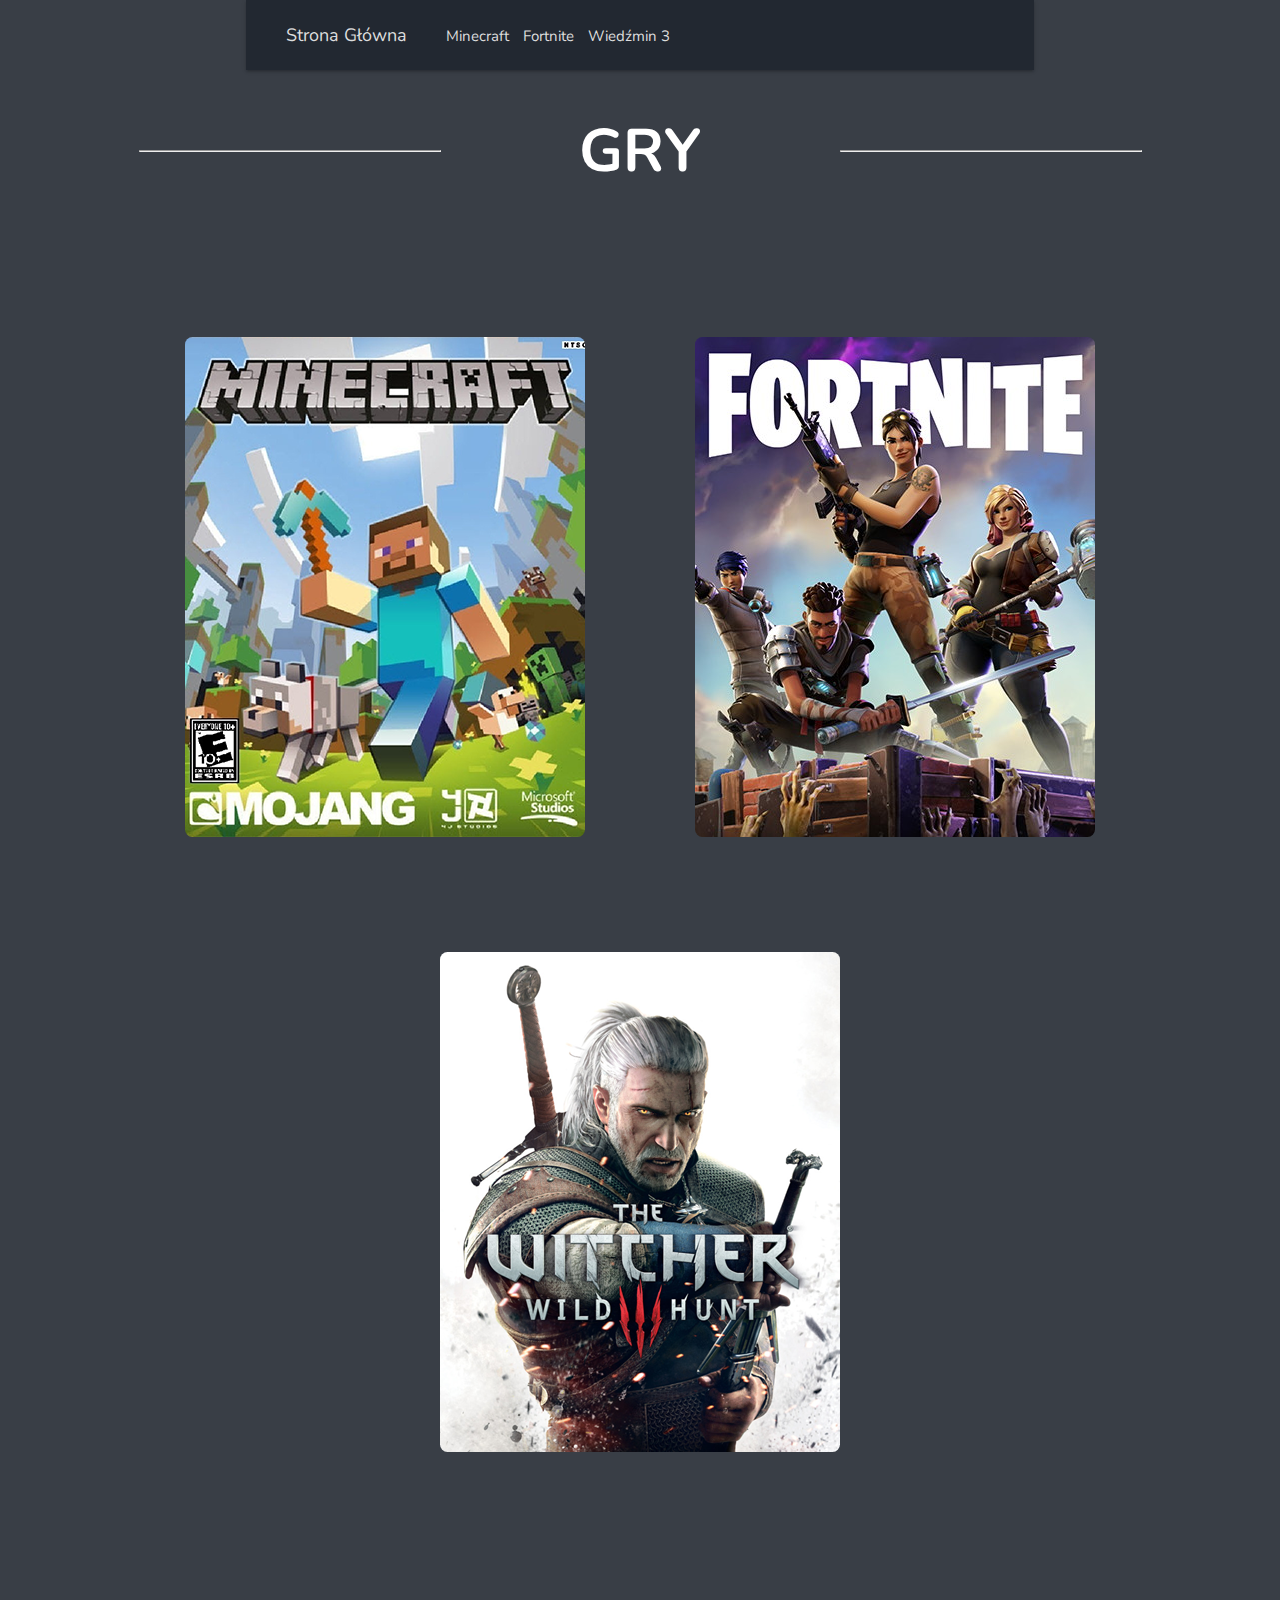
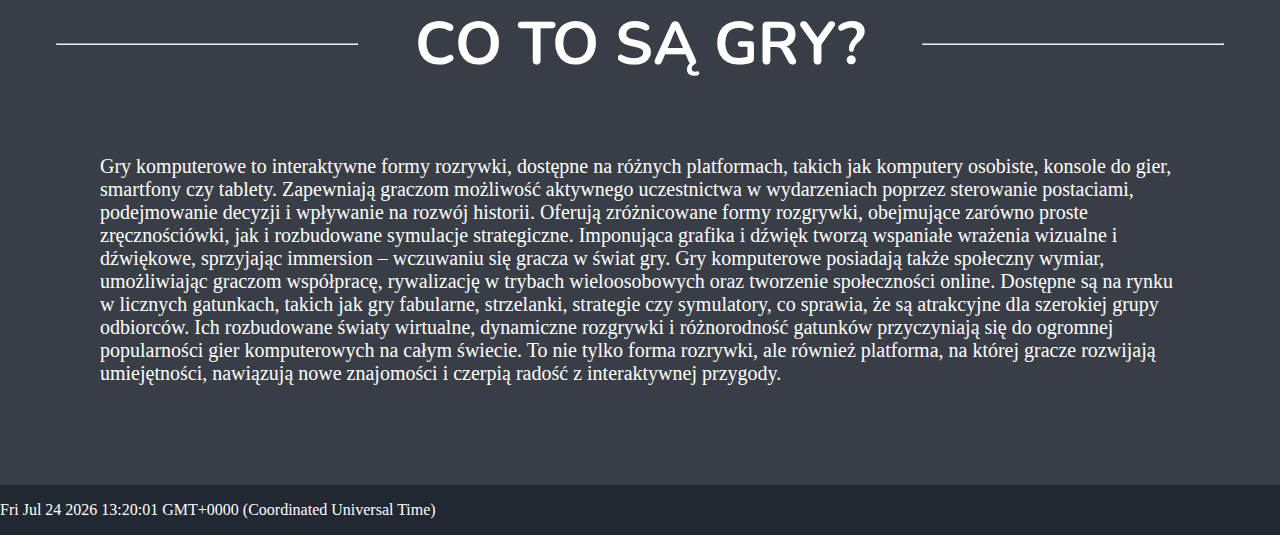
<file: index.html>
<!DOCTYPE html>
<html>
	<head>
		<title>Gry komputerowe</title>
		<link rel="icon" href="images/icon.png">
		<meta charset="UTF-8">
		<meta name="description" content="Strona o grach komputerowych.">
		<meta name="keywords" content="Fortnite, Minecraft, Wiedźmin, Gry">
		<meta http-equiv="refresh" content="10">

		<link rel="stylesheet" href="style.css">
	</head>
	<body>
		<header>
			<nav>		
				<a class="home" href="#">Strona Główna</a>
				<a href="minecraft/minecraft.html">Minecraft</a>				
				<a href="fortnite/fortnite.html">Fortnite</a>	
				<a href="witcher/witcher.html">Wiedźmin 3</a>	
			</nav>
		</header>		
        <section id="games" class="games">
			<div class="title">
			<hr class="br">
            <h1>GRY</h1>
			<hr class="br">
			</div>			
            <div class="content">
                <div class="game">
                    <div class="content">
                        <a href="minecraft/minecraft.html">
							<img src="images/minecraft/minecraftphoto.png">
						</a>                       
                    </div>
                </div>
                <div class="game">                    
                    <div class="content">
                       <a href="fortnite/fortnite.html">
						<img src="images/fortnite/fortnitephoto.jpg">
					   </a>                       
                    </div>
                </div>
				<div class="game">                    
                    <div class="content">
                       <a href="witcher/witcher.html">
						<img src="images/witcher/witcherphoto.png">
					   </a>                       
                    </div>
                </div>
            </div>
        </section>
		<section id="description" class="description">
			<div class="title">
				<hr class="br">
				<h1>CO TO SĄ GRY?</h1>
				<hr class="br">
			</div>
			<div class="short-description">
				<p>Gry komputerowe to interaktywne formy rozrywki, dostępne na różnych platformach, takich jak komputery osobiste, konsole do gier, smartfony czy tablety. Zapewniają graczom możliwość aktywnego uczestnictwa w wydarzeniach poprzez sterowanie postaciami, podejmowanie decyzji i wpływanie na rozwój historii. Oferują zróżnicowane formy rozgrywki, obejmujące zarówno proste zręcznościówki, jak i rozbudowane symulacje strategiczne. Imponująca grafika i dźwięk tworzą wspaniałe wrażenia wizualne i dźwiękowe, sprzyjając immersion – wczuwaniu się gracza w świat gry.

				Gry komputerowe posiadają także społeczny wymiar, umożliwiając graczom współpracę, rywalizację w trybach wieloosobowych oraz tworzenie społeczności online. Dostępne są na rynku w licznych gatunkach, takich jak gry fabularne, strzelanki, strategie czy symulatory, co sprawia, że są atrakcyjne dla szerokiej grupy odbiorców. Ich rozbudowane światy wirtualne, dynamiczne rozgrywki i różnorodność gatunków przyczyniają się do ogromnej popularności gier komputerowych na całym świecie. To nie tylko forma rozrywki, ale również platforma, na której gracze rozwijają umiejętności, nawiązują nowe znajomości i czerpią radość z interaktywnej przygody.</p>
			</div>			
		</section>
		<footer>			
        	<p id="demo"></p>
			<script>
			const d = new Date();
			document.getElementById("demo").innerHTML = d;
			</script>
		</footer>
	</body>
</html>
</file>
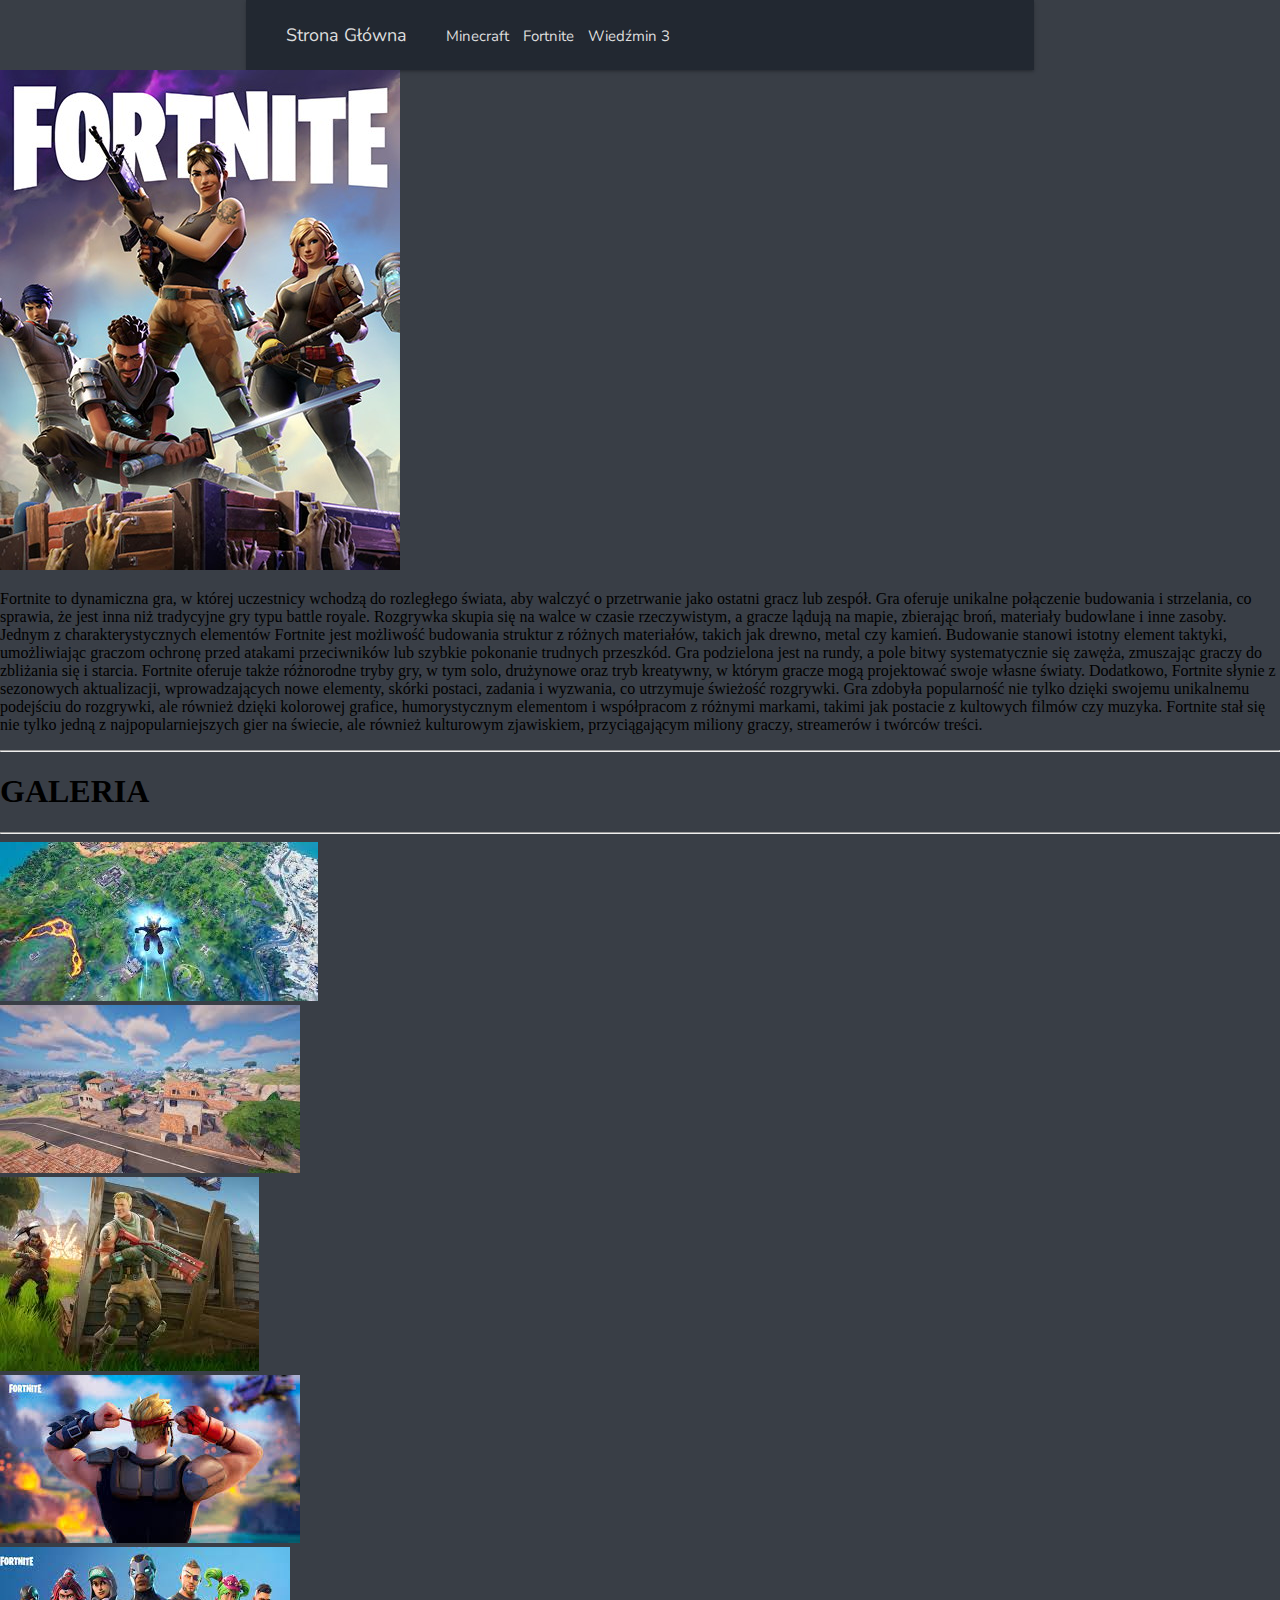
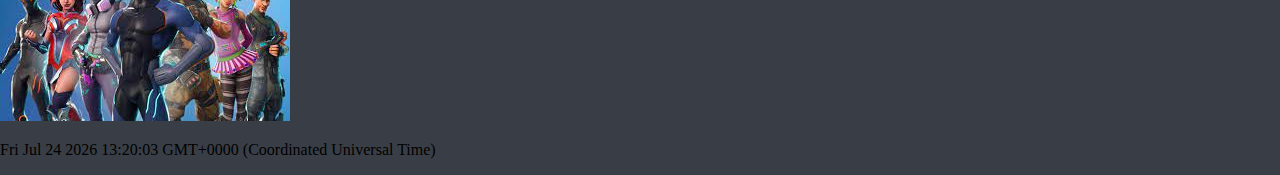
<file: fortnite/fortnite.html>
<!doctype  html>
<html>
	<head>
		<title>Gry komputerowe</title>
		<link rel="icon" href="../images/icon.png">
		<meta charset="UTF-8">
		<meta name="description" content="Strona o Fortnite.">
		<meta name="keywords" content="Fortnite, Minecraft, Wiedźmin 3, Gry">
		<meta http-equiv="refresh" content="10">

		<link rel="stylesheet" href="fortnite.css">
	</head>
	<body>
		<header>
			<nav>		
				<a class="home" href="../index.html">Strona Główna</a>
				<a href="../minecraft/minecraft.html">Minecraft</a>				
				<a href="../fortnite/fortnite.html">Fortnite</a>	
				<a href="../witcher/witcher.html">Wiedźmin 3</a>	
			</nav>	
		</header>                       
		<div class="description">
			<div class="image">
			  	<img src="../images/fortnite/fortnitephoto.jpg">
			</div>
			<div class="desc">
			  	<p>	Fortnite to dynamiczna gra, w której uczestnicy wchodzą do rozległego świata, aby walczyć o przetrwanie jako ostatni gracz lub zespół. Gra oferuje unikalne połączenie budowania i strzelania, co 	sprawia, że ​​jest inna niż tradycyjne gry typu battle royale.

					Rozgrywka skupia się na walce w czasie rzeczywistym, a gracze lądują na mapie, zbierając broń, materiały budowlane i inne zasoby. Jednym z charakterystycznych elementów Fortnite jest możliwość budowania struktur z różnych materiałów, takich jak drewno, metal czy kamień. Budowanie stanowi istotny element taktyki, umożliwiając graczom ochronę przed atakami przeciwników lub szybkie pokonanie trudnych przeszkód.
					
					Gra podzielona jest na rundy, a pole bitwy systematycznie się zawęża, zmuszając graczy do zbliżania się i starcia. Fortnite oferuje także różnorodne tryby gry, w tym solo, drużynowe oraz tryb kreatywny, w którym gracze mogą projektować swoje własne światy.
					
					Dodatkowo, Fortnite słynie z sezonowych aktualizacji, wprowadzających nowe elementy, skórki postaci, zadania i wyzwania, co utrzymuje świeżość rozgrywki. Gra zdobyła popularność nie tylko dzięki swojemu unikalnemu podejściu do rozgrywki, ale również dzięki kolorowej grafice, humorystycznym elementom i współpracom z różnymi markami, takimi jak postacie z kultowych filmów czy muzyka.
					
					Fortnite stał się nie tylko jedną z najpopularniejszych gier na świecie, ale również kulturowym zjawiskiem, przyciągającym miliony graczy, streamerów i twórców treści.</p>
			</div>
		</div>
		<section id="images" class="images">
			<div class="title">
				<hr class="br">
				<h1>GALERIA</h1>
				<hr class="br">
			</div>
			<div>
				<div class="content">
					<div class="photo">
						<div class="content">							
							<img src="../images/fortnite/galleryone.jpg">							                      
						</div>
					</div>
					<div class="photo">                    
						<div class="content">						   
							<img src="../images/fortnite/gallerytwo.jpg">                      
						</div>
					</div>
					<div class="photo">                    
						<div class="content">
							<img src="../images/fortnite/gallerythree.jpg">						                         
						</div>
					</div>
					<div class="photo">
						<div class="content">							
							<img src="../images/fortnite/galleryfour.jpg">							                      
						</div>
					</div>
					<div class="photo">
						<div class="content">							
							<img src="../images/fortnite/galleryfive.jpg">							                      
						</div>
					</div>					
				</div>
			</div>
		</section>
		<footer>			
        	<p id="demo"></p>
			<script>
			const d = new Date();
			document.getElementById("demo").innerHTML = d;
			</script>
		</footer>
	</body>
</html>
</file>
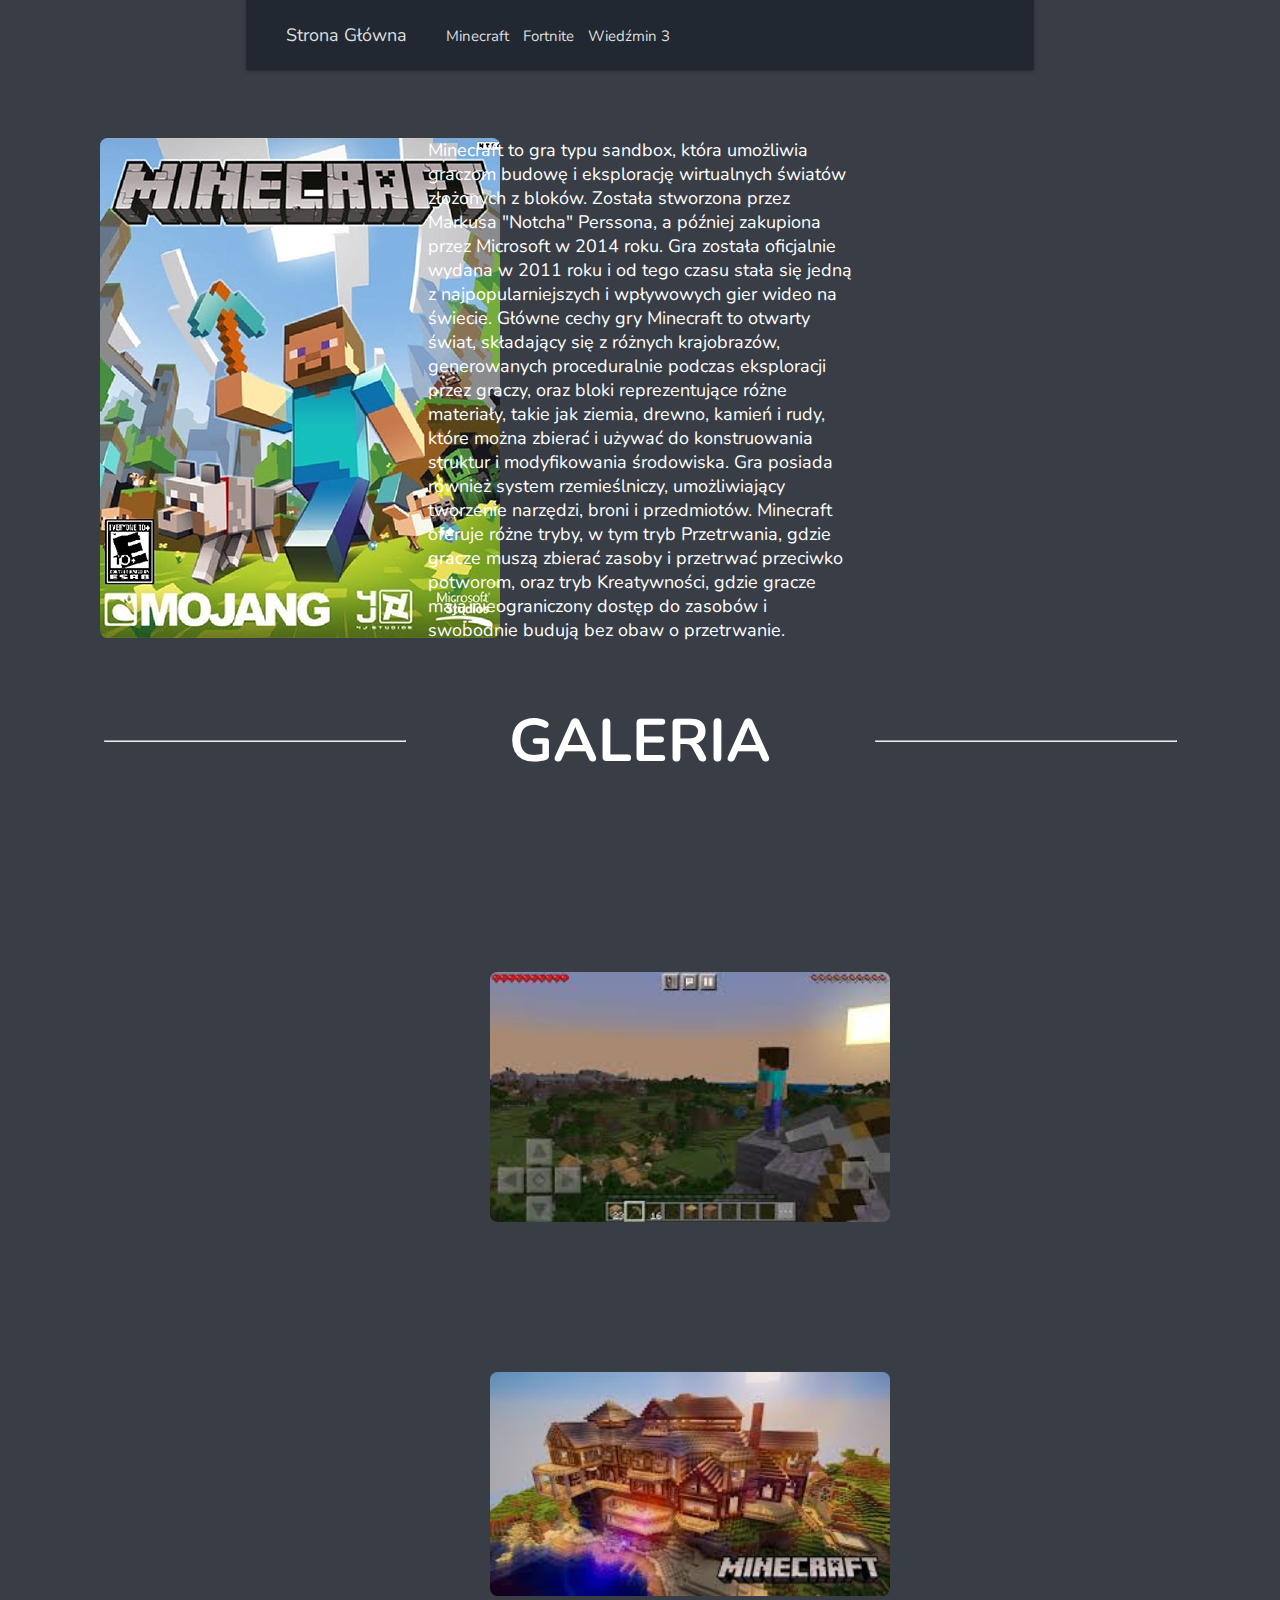
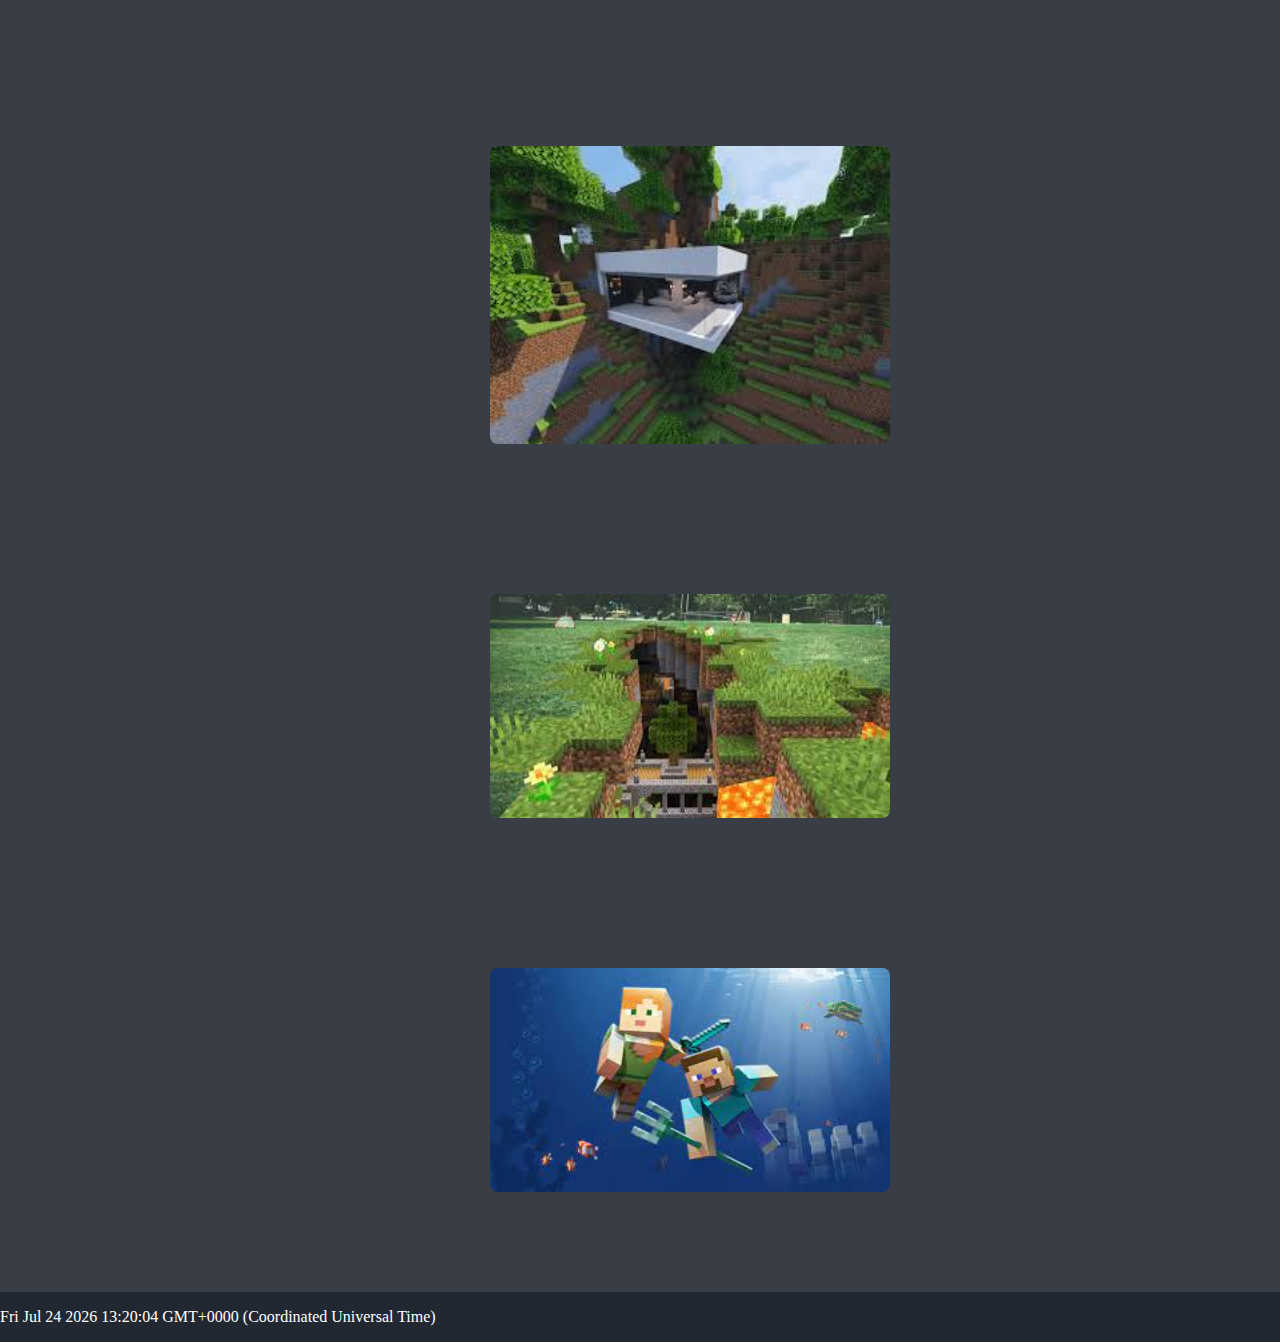
<file: minecraft/minecraft.html>
<!doctype  html>
<html>
	<head>
		<title>Gry komputerowe</title>
		<link rel="icon" href="../images/icon.png">
		<meta charset="UTF-8">
		<meta name="description" content="Strona o Minecraft.">
		<meta name="keywords" content="Fortnite, Minecraft, Wiedźmin 3, Gry">
		<meta http-equiv="refresh" content="10">

		<link rel="stylesheet" href="minecraft.css">
	</head>
	<body>
		<header>
			<nav>		
				<a class="home" href="../index.html">Strona Główna</a>
				<a href="../minecraft/minecraft.html">Minecraft</a>				
				<a href="../fortnite/fortnite.html">Fortnite</a>	
				<a href="../witcher/witcher.html">Wiedźmin 3</a>	
			</nav>	
		</header>                       
		<div class="description">
			<div class="image">
			  	<img src="../images/minecraft/minecraftphoto.png">
			</div>
			<div class="desc">
			  	<p>	Minecraft to gra typu sandbox, która umożliwia graczom budowę i eksplorację wirtualnych światów złożonych z bloków. Została stworzona przez Markusa "Notcha" Perssona, a później zakupiona przez Microsoft w 2014 roku. Gra została oficjalnie wydana w 2011 roku i od tego czasu stała się jedną z najpopularniejszych i wpływowych gier wideo na świecie. Główne cechy gry Minecraft to otwarty świat, składający się z różnych krajobrazów, generowanych proceduralnie podczas eksploracji przez graczy, oraz bloki reprezentujące różne materiały, takie jak ziemia, drewno, kamień i rudy, które można zbierać i używać do konstruowania struktur i modyfikowania środowiska. Gra posiada również system rzemieślniczy, umożliwiający tworzenie narzędzi, broni i przedmiotów. Minecraft oferuje różne tryby, w tym tryb Przetrwania, gdzie gracze muszą zbierać zasoby i przetrwać przeciwko potworom, oraz tryb Kreatywności, gdzie gracze mają nieograniczony dostęp do zasobów i swobodnie budują bez obaw o przetrwanie.</p>
			</div>
		</div>
		<section id="images" class="images">
			<div class="title">
				<hr class="br">
				<h1>GALERIA</h1>
				<hr class="br">
			</div>
			<div>
				<div class="content">
					<div class="photo">
						<div class="content">							
							<img src="../images/minecraft/galleryone.jpg">							                      
						</div>
					</div>
					<div class="photo">                    
						<div class="content">						   
							<img src="../images/minecraft/gallerytwo.jpg">                      
						</div>
					</div>
					<div class="photo">                    
						<div class="content">
							<img src="../images/minecraft/gallerythree.jpg">						                         
						</div>
					</div>
					<div class="photo">
						<div class="content">							
							<img src="../images/minecraft/galleryfour.jpg">							                      
						</div>
					</div>
					<div class="photo">
						<div class="content">							
							<img src="../images/minecraft/galleryfive.jpg">							                      
						</div>
					</div>					
				</div>
			</div>
		</section>
		<footer>			
        	<p id="demo"></p>
			<script>
			const d = new Date();
			document.getElementById("demo").innerHTML = d;
			</script>
		</footer>
	</body>
</html>
</file>
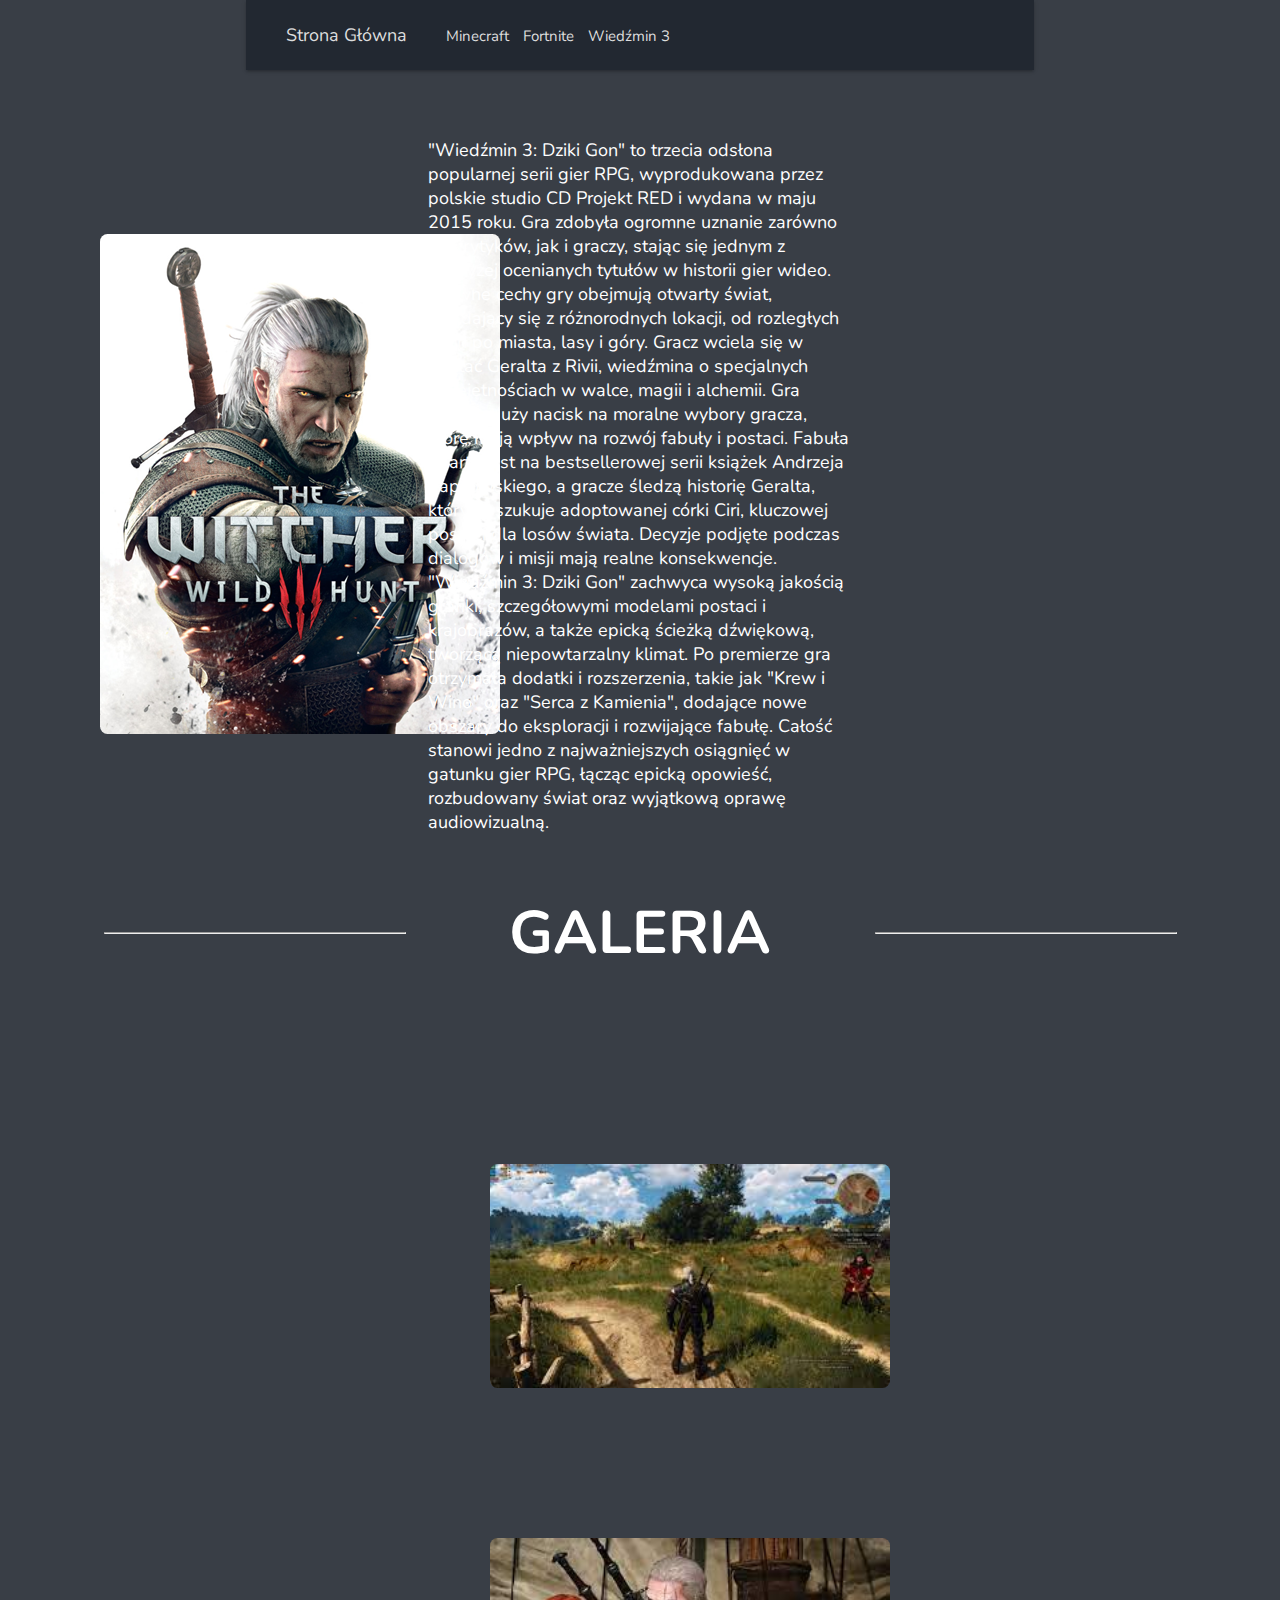
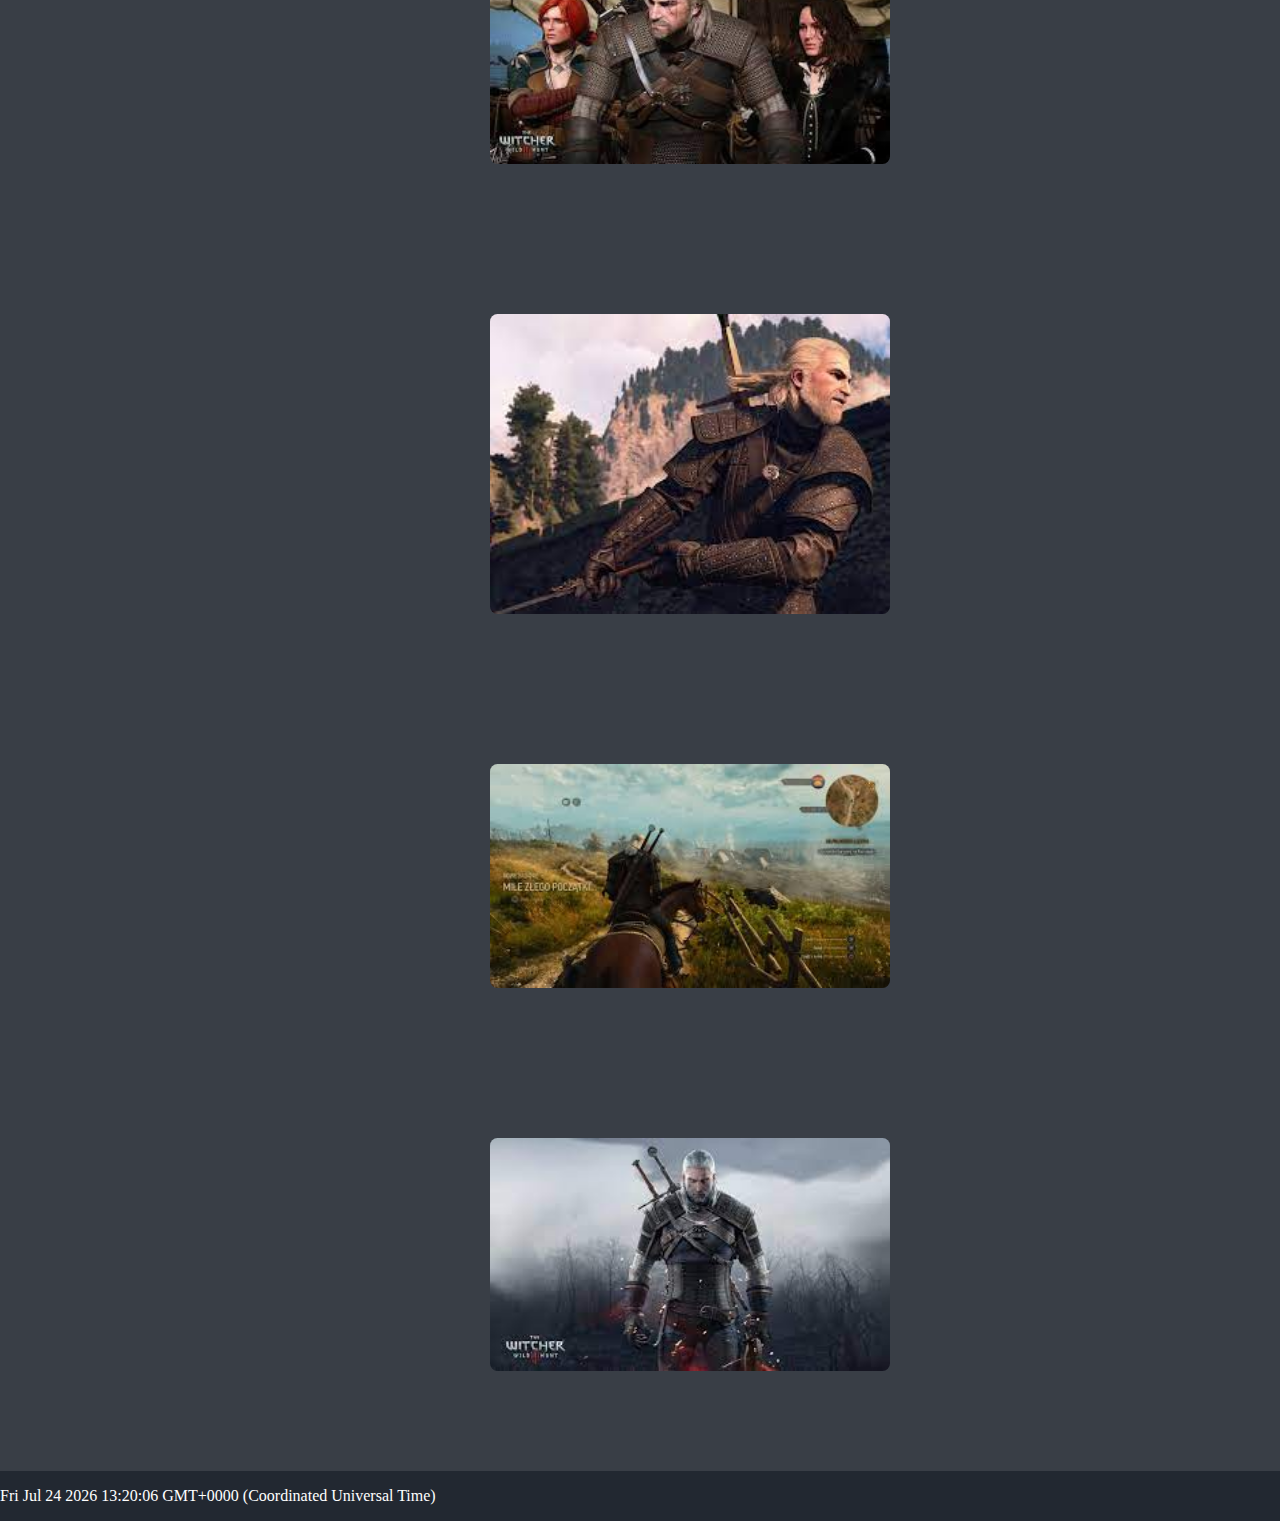
<file: witcher/witcher.html>
<!doctype  html>
<html>
	<head>
		<title>Gry komputerowe</title>
		<link rel="icon" href="../images/icon.png">
		<meta charset="UTF-8">
		<meta name="description" content="Strona o Wiedźminie 3.">
		<meta name="keywords" content="Fortnite, Minecraft, Wiedźmin, Gry">
		<meta http-equiv="refresh" content="10">

		<link rel="stylesheet" href="witcher.css">
	</head>
	<body>
		<header>
			<nav>		
				<a class="home" href="../index.html">Strona Główna</a>
				<a href="../minecraft/minecraft.html">Minecraft</a>				
				<a href="../fortnite/fortnite.html">Fortnite</a>	
				<a href="../witcher/witcher.html">Wiedźmin 3</a>	
			</nav>	
		</header>                       
		<div class="description">
			<div class="image">
			  	<img src="../images/witcher/witcherphoto.png">
			</div>
			<div class="desc">
			  	<p>	"Wiedźmin 3: Dziki Gon" to trzecia odsłona popularnej serii gier RPG, wyprodukowana przez polskie studio CD Projekt RED i wydana w maju 2015 roku. Gra zdobyła ogromne uznanie zarówno od krytyków, jak i graczy, stając się jednym z najwyżej ocenianych tytułów w historii gier wideo.

					Główne cechy gry obejmują otwarty świat, składający się z różnorodnych lokacji, od rozległych krain po miasta, lasy i góry. Gracz wciela się w postać Geralta z Rivii, wiedźmina o specjalnych umiejętnościach w walce, magii i alchemii. Gra kładzie duży nacisk na moralne wybory gracza, które mają wpływ na rozwój fabuły i postaci.
					
					Fabuła oparta jest na bestsellerowej serii książek Andrzeja Sapkowskiego, a gracze śledzą historię Geralta, który poszukuje adoptowanej córki Ciri, kluczowej postaci dla losów świata. Decyzje podjęte podczas dialogów i misji mają realne konsekwencje.
					
					"Wiedźmin 3: Dziki Gon" zachwyca wysoką jakością grafiki, szczegółowymi modelami postaci i krajobrazów, a także epicką ścieżką dźwiękową, tworzącą niepowtarzalny klimat. Po premierze gra otrzymała dodatki i rozszerzenia, takie jak "Krew i Wino" oraz "Serca z Kamienia", dodające nowe obszary do eksploracji i rozwijające fabułę.
					
					Całość stanowi jedno z najważniejszych osiągnięć w gatunku gier RPG, łącząc epicką opowieść, rozbudowany świat oraz wyjątkową oprawę audiowizualną.</p>
			</div>
		</div>
		<section id="images" class="images">
			<div class="title">
				<hr class="br">
				<h1>GALERIA</h1>
				<hr class="br">
			</div>
			<div>
				<div class="content">
					<div class="photo">
						<div class="content">							
							<img src="../images/witcher/galleryone.jpg">							                      
						</div>
					</div>
					<div class="photo">                    
						<div class="content">						   
							<img src="../images/witcher/gallerytwo.jpg">                      
						</div>
					</div>
					<div class="photo">                    
						<div class="content">
							<img src="../images/witcher/gallerythree.jpg">						                         
						</div>
					</div>
					<div class="photo">
						<div class="content">							
							<img src="../images/witcher/galleryfour.jpg">							                      
						</div>
					</div>
					<div class="photo">
						<div class="content">							
							<img src="../images/witcher/galleryfive.jpg">							                      
						</div>
					</div>					
				</div>
			</div>
		</section>
		<footer>			
        	<p id="demo"></p>
			<script>
			const d = new Date();
			document.getElementById("demo").innerHTML = d;
			</script>
		</footer>
	</body>
</html>
</file>
<file: style.css>
@import url('https://fonts.googleapis.com/css2?family=Nunito:wght@400;500&display=swap');

html{
	scroll-behavior: smooth;
}

body {
	background-color: #393e46;
	margin: 0;
}

header{
	background-color: #222831;
    padding: 10px;
    display: flex;
    justify-content: space-between;
    align-items: center;
    box-shadow: 0 2px 2px 0 rgba(0,0,0,0.12), 0 3px 1px -2px rgba(0,0,0,0.06), 0 1px 5px 0 rgba(0,0,0,0.12), 0 -1px 0.5px 0 rgba(0,0,0,0.09);
	height: 50px;
	width: 60%;
	margin: auto;
}

a{
    font-family: 'Nunito', sans-serif;
    border: none;
    color: #DDDDDD; 
	text-decoration: none;
    font-size: 15px;     
    cursor: pointer;
    margin: 5px;   
}

a:hover{
	color: #F7F7F7;
}

.home{
	margin: 30px;
	font-size: 18px;
}

.games .title, .description .title{
    font-size: 30px;
	font-family: 'Nunito', sans-serif;
	color: #FFFFFF;
	text-align: center;
	display: flex;
	justify-content: space-between;
	align-items: center;
	margin-bottom: 0px;
}

.games .br, .description .br{
	width: 300px;
}

.games .content {
    display: flex;
    flex-wrap: wrap;
    justify-content: center;
	padding: 50px;
}

.games .content .game{    
    transition: all 0.15s ease 0s;   
}

.games .content .game {
    margin: 20 25;
}

.games .content .game:hover{
    transform: scale(1.10);
}

.games .content .game .content {
    margin: 15 0 auto auto;
    display: flex;
}

.games .content .game .content img {
    margin: 15 0 0 0;
    width: 400px; 
    border-radius: 7.5px;
    margin: 0;
}

.description .short-description{
	font-size: 20px;
	color: #FFFFFF;
	margin: 100px;
	margin-top: 30px;
}

footer{
	background-color: #222831;
	color: #FFFFFF;
    align-items: right;
    overflow: hidden;
}
</file>
<file: fortnite/fortnite.css>
@import url('https://fonts.googleapis.com/css2?family=Nunito:wght@400;500&display=swap');

html{
	scroll-behavior: smooth;
}

body {
	background-color: #393e46;
	margin: 0;
    
}

header{
	background-color: #222831;
    padding: 10px;
    display: flex;
    justify-content: space-between;
    align-items: center;
    box-shadow: 0 2px 2px 0 rgba(0,0,0,0.12), 0 3px 1px -2px rgba(0,0,0,0.06), 0 1px 5px 0 rgba(0,0,0,0.12), 0 -1px 0.5px 0 rgba(0,0,0,0.09);
	height: 50px;
	width: 60%;
	margin: auto;
}

a{
    font-family: 'Nunito', sans-serif;
    border: none;
    color: #DDDDDD;
    text-align: center;  
	text-decoration: none;
    font-size: 15px;     
    cursor: pointer;
    margin: 5px;   
}

a:hover{
	color: #F7F7F7;
}

.home{
	margin: 30px;
	font-size: 18px;
}
</file>
<file: minecraft/minecraft.css>
@import url('https://fonts.googleapis.com/css2?family=Nunito:wght@400;500&display=swap');

html{
	scroll-behavior: smooth;
}

body {
	background-color: #393e46;
	margin: 0;
}

header{
	background-color: #222831;
    padding: 10px;
    display: flex;
    justify-content: space-between;
    align-items: center;
    box-shadow: 0 2px 2px 0 rgba(0,0,0,0.12), 0 3px 1px -2px rgba(0,0,0,0.06), 0 1px 5px 0 rgba(0,0,0,0.12), 0 -1px 0.5px 0 rgba(0,0,0,0.09);
	height: 50px;
	width: 60%;
	margin: auto;
}

a{
    font-family: 'Nunito', sans-serif;
    border: none;
    color: #DDDDDD; 
	text-decoration: none;
    font-size: 15px;     
    cursor: pointer;
    margin: 5px;   
}

a:hover{
	color: #F7F7F7;
}

.home{
	margin: 30px;
	font-size: 18px;
}

.description{
    display: grid;
    align-items: center; 
    grid-template-columns: 1fr 1fr 1fr;
    column-gap: 3px;
}

img {
    max-width: 100%;
    max-height:100%;
  }

  .desc {
    font-size: 18px;
    color: white;
    font-family: 'Nunito', sans-serif;
    margin-top: 50px;
  }

img {
    margin: 15 0 0 0;
    width: 400px; 
    border-radius: 7.5px;
    margin: 0;
    margin-top: 50px;
    margin-left: 100px;
}

.images .title{
    font-size: 30px;
	font-family: 'Nunito', sans-serif;
	color: #FFFFFF;
	text-align: center;
	display: flex;
	justify-content: space-between;
	align-items: center;
	margin-bottom: 0px;
}

.images .br{
    width: 300px;
}

.images .content{
    display: flex;
    flex-wrap: wrap;
    justify-content: center;
	padding: 50px;
    margin-top: 0px;
}

footer{
	background-color: #222831;
	color: #FFFFFF;
    align-items: right;
    overflow: hidden;
}
</file>
<file: witcher/witcher.css>
@import url('https://fonts.googleapis.com/css2?family=Nunito:wght@400;500&display=swap');

html{
	scroll-behavior: smooth;
}

body {
	background-color: #393e46;
	margin: 0;
}

header{
	background-color: #222831;
    padding: 10px;
    display: flex;
    justify-content: space-between;
    align-items: center;
    box-shadow: 0 2px 2px 0 rgba(0,0,0,0.12), 0 3px 1px -2px rgba(0,0,0,0.06), 0 1px 5px 0 rgba(0,0,0,0.12), 0 -1px 0.5px 0 rgba(0,0,0,0.09);
	height: 50px;
	width: 60%;
	margin: auto;
}

a{
    font-family: 'Nunito', sans-serif;
    border: none;
    color: #DDDDDD; 
	text-decoration: none;
    font-size: 15px;     
    cursor: pointer;
    margin: 5px;   
}

a:hover{
	color: #F7F7F7;
}

.home{
	margin: 30px;
	font-size: 18px;
}

.description{
    display: grid;
    align-items: center; 
    grid-template-columns: 1fr 1fr 1fr;
    column-gap: 3px;
}

img {
    max-width: 100%;
    max-height:100%;
  }

  .desc {
    font-size: 18px;
    color: white;
    font-family: 'Nunito', sans-serif;
    margin-top: 50px;
  }

img {
    margin: 15 0 0 0;
    width: 400px; 
    border-radius: 7.5px;
    margin: 0;
    margin-top: 50px;
    margin-left: 100px;
}

.images .title{
    font-size: 30px;
	font-family: 'Nunito', sans-serif;
	color: #FFFFFF;
	text-align: center;
	display: flex;
	justify-content: space-between;
	align-items: center;
	margin-bottom: 0px;
}

.images .br{
    width: 300px;
}

.images .content{
    display: flex;
    flex-wrap: wrap;
    justify-content: center;
	padding: 50px;
    margin-top: 0px;
}

footer{
	background-color: #222831;
	color: #FFFFFF;
    align-items: right;
    overflow: hidden;
}
</file>
